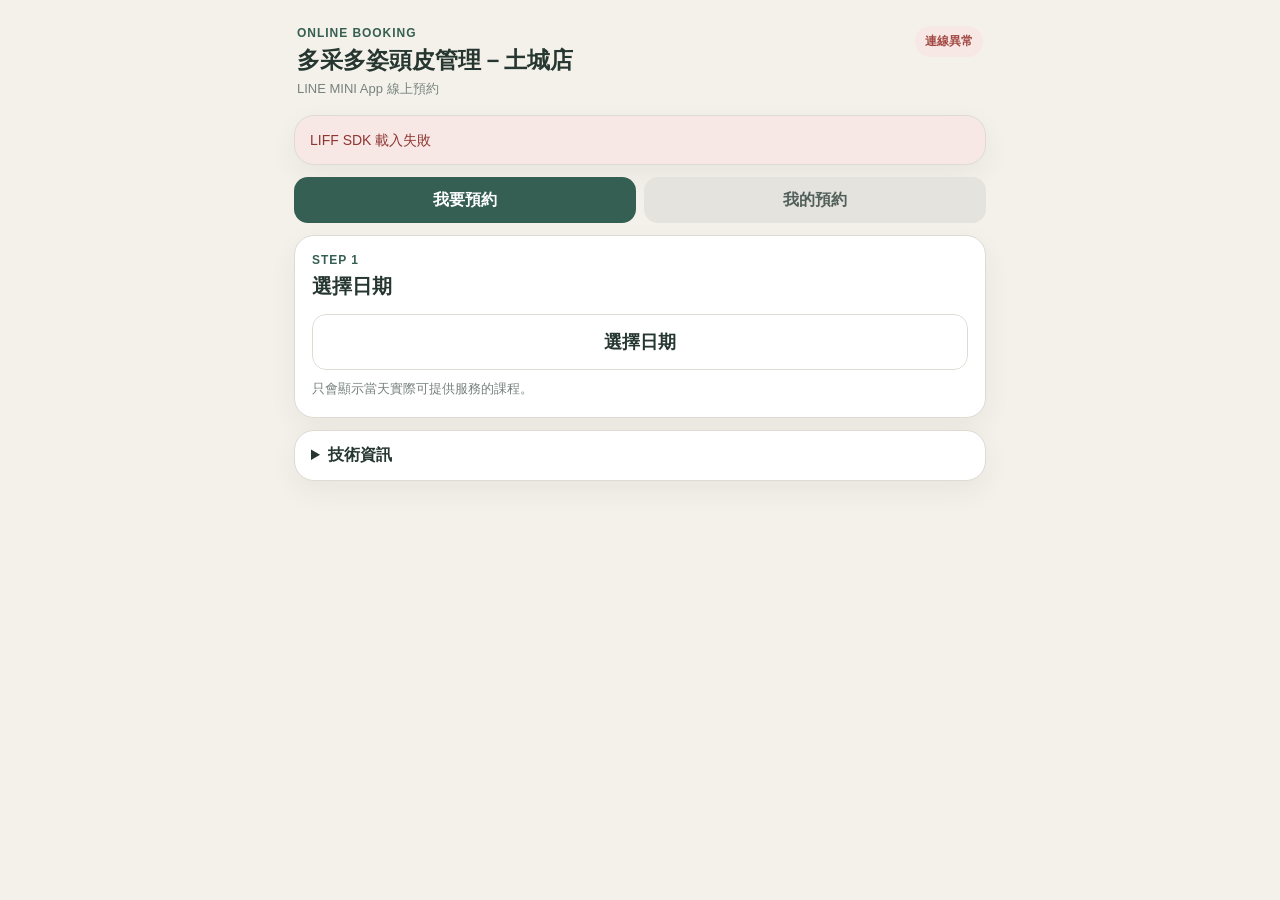
<file: index.html>
<!doctype html>
<html lang="zh-Hant">
<head>
  <meta charset="utf-8">
  <meta name="viewport" content="width=device-width,initial-scale=1,viewport-fit=cover">
  <meta name="theme-color" content="#f4f1ea">
  <title>多采多姿頭皮管理｜線上預約</title>
  <link rel="stylesheet" href="./style.css?v=3.4">
</head>
<body>
  <main class="app-shell">
    <header class="brand">
      <div>
        <p class="eyebrow">ONLINE BOOKING</p>
        <h1 id="appName">多采多姿頭皮管理－土城店</h1>
        <p class="muted">LINE MINI App 線上預約</p>
      </div>
      <div id="identityBadge" class="identity-badge">連線中</div>
    </header>

    <div id="globalMsg" class="notice hidden" aria-live="polite"></div>

    <section id="profileCard" class="profile-card hidden">
      <div class="avatar" id="avatar">客</div>
      <div class="profile-copy">
        <strong id="hello">您好</strong>
        <span id="bindingText">正在讀取會員資料</span>
      </div>
    </section>

    <nav class="tabs" aria-label="預約功能">
      <button id="tabBook" class="tab active" type="button">我要預約</button>
      <button id="tabMine" class="tab" type="button">我的預約</button>
    </nav>

    <section id="bookPage">
      <section class="card">
        <div class="step">STEP 1</div>
        <h2>選擇日期</h2>
        <div class="date-control">
          <div class="date-display" aria-hidden="true"><span id="dateDisplay">選擇日期</span></div>
          <input id="dateInput" type="date" aria-label="選擇預約日期">
        </div>
        <p class="hint">只會顯示當天實際可提供服務的課程。</p>
      </section>

      <section id="courseCard" class="card hidden">
        <div class="step">STEP 2</div>
        <h2>選擇課程</h2>
        <div id="courseList" class="course-list"></div>
      </section>

      <section id="slotCard" class="card hidden">
        <div class="step">STEP 3</div>
        <h2>選擇時間</h2>
        <div id="slotList" class="slot-grid"></div>
        <p class="hint">老師由系統依能力、排班與時段自動安排。</p>
      </section>

      <section id="contactCard" class="card hidden">
        <div class="step">STEP 4</div>
        <h2>預約資料</h2>
        <label for="nameInput">姓名</label>
        <input id="nameInput" type="text" autocomplete="name" placeholder="請輸入姓名">
        <label for="phoneInput">手機</label>
        <input id="phoneInput" type="tel" inputmode="numeric" autocomplete="tel" placeholder="09xxxxxxxx">
        <label for="noteInput">備註 <span class="muted">（選填）</span></label>
        <textarea id="noteInput" placeholder="例如：第一次來店、需特別留意事項"></textarea>
        <p class="member-note">首次預約送出時會自動建立會員編號，之後預約、購課與消課都會沿用同一個會員資料。</p>
      </section>

      <section id="confirmCard" class="card hidden">
        <div class="step">STEP 5</div>
        <h2>確認預約</h2>
        <div id="bookingSummary" class="summary"></div>
        <button id="bookBtn" class="primary-btn" type="button">確認送出預約</button>
      </section>
    </section>

    <section id="minePage" class="hidden">
      <section class="card">
        <div class="section-head">
          <div>
            <p class="step">BOOKINGS</p>
            <h2>我的預約</h2>
          </div>
          <button id="refreshMineBtn" class="mini-btn" type="button">重新整理</button>
        </div>
        <div id="mineList" class="loading">載入中…</div>
      </section>
    </section>

    <details class="debug-card">
      <summary>技術資訊</summary>
      <pre id="debugOutput">尚未初始化</pre>
    </details>
  </main>

  <script src="https://static.line-scdn.net/liff/edge/2/sdk.js"></script>
  <script src="./config.js?v=3.4"></script>
  <script src="./app.js?v=3.4"></script>
</body>
</html>
</file>
<file: style.css>
:root{--bg:#f4f1ea;--card:#fff;--ink:#263630;--muted:#77827d;--brand:#365f53;--brand-soft:#e8efec;--line:#dedbd3;--danger:#a24943;--danger-soft:#f7e8e6;--ok:#37684f;--ok-soft:#e8f2ec;--shadow:0 10px 28px rgba(39,52,47,.06)}
*{box-sizing:border-box}html{background:var(--bg)}body{margin:0;background:var(--bg);color:var(--ink);font-family:-apple-system,BlinkMacSystemFont,"Segoe UI","PingFang TC","Noto Sans TC",sans-serif}button,input,textarea{font:inherit}button{cursor:pointer}.hidden{display:none!important}.app-shell{width:min(720px,100%);margin:0 auto;padding:18px 14px 48px}.brand{display:flex;align-items:flex-start;justify-content:space-between;gap:14px;padding:8px 3px 17px}.brand h1{font-size:23px;line-height:1.25;margin:0 0 5px}.eyebrow,.step{margin:0 0 6px;color:var(--brand);font-size:12px;font-weight:850;letter-spacing:.08em}.muted,.hint{color:var(--muted)}.brand .muted{margin:0;font-size:13px}.identity-badge{flex:0 0 auto;border-radius:999px;padding:7px 10px;background:#e5e2dc;color:#69736f;font-size:12px;font-weight:800}.identity-badge.ok{background:var(--brand-soft);color:var(--brand)}.identity-badge.error{background:var(--danger-soft);color:var(--danger)}
.notice,.profile-card,.card,.debug-card{background:var(--card);border:1px solid var(--line);border-radius:20px;box-shadow:var(--shadow)}.notice{padding:13px 15px;margin-bottom:12px;font-size:14px;line-height:1.6}.notice.error{background:var(--danger-soft);color:#8e3632}.notice.ok{background:var(--ok-soft);color:var(--ok)}.profile-card{display:flex;align-items:center;gap:11px;padding:13px 15px;margin-bottom:12px}.avatar{width:44px;height:44px;border-radius:50%;display:grid;place-items:center;background:var(--brand-soft);color:var(--brand);font-weight:900}.profile-copy strong,.profile-copy span{display:block}.profile-copy span{margin-top:3px;color:var(--muted);font-size:12px}.tabs{display:grid;grid-template-columns:1fr 1fr;gap:8px;margin-bottom:12px}.tab{border:0;border-radius:14px;min-height:46px;background:#e5e3de;color:#52605b;font-weight:800}.tab.active{background:var(--brand);color:white}.card{padding:17px;margin-bottom:12px;min-width:0;overflow:hidden}.card h2{font-size:20px;margin:0 0 14px}.hint{font-size:13px;line-height:1.6;margin:9px 0 0}label{display:block;font-size:13px;font-weight:800;margin:13px 0 7px}input,textarea{display:block;width:100%;min-width:0;max-width:100%;box-sizing:border-box;border:1px solid var(--line);border-radius:13px;background:white;color:var(--ink);font-size:16px;padding:12px;outline:none}input{min-height:48px}textarea{min-height:82px;resize:vertical}input:focus,textarea:focus{border-color:var(--brand);box-shadow:0 0 0 3px rgba(54,95,83,.09)}
.course-list{display:grid;gap:9px}.course-option{width:100%;display:flex;justify-content:space-between;gap:14px;align-items:center;text-align:left;border:1px solid var(--line);border-radius:15px;background:white;color:var(--ink);padding:14px}.course-option.selected{border:2px solid var(--brand);background:var(--brand-soft)}.course-name{display:block;font-weight:850}.course-meta{display:block;color:var(--muted);font-size:12px;margin-top:5px}.course-price{font-style:normal;color:var(--brand);font-weight:850;white-space:nowrap}.slot-grid{display:grid;grid-template-columns:repeat(4,1fr);gap:8px}.slot{min-height:44px;border:1px solid var(--line);border-radius:12px;background:white;color:var(--ink);font-weight:750}.slot.selected{border-color:var(--brand);background:var(--brand);color:white}.primary-btn,.secondary-btn{width:100%;min-height:50px;border:0;border-radius:14px;margin-top:14px;font-weight:850}.primary-btn{background:var(--brand);color:white}.secondary-btn{background:var(--brand-soft);color:var(--brand)}.primary-btn:disabled,.secondary-btn:disabled{opacity:.5;cursor:not-allowed}.summary{border-radius:14px;background:#f8f7f3;padding:14px;line-height:1.85;font-size:14px}.section-head{display:flex;align-items:flex-start;justify-content:space-between;gap:10px}.mini-btn{border:0;border-radius:10px;background:var(--brand-soft);color:var(--brand);padding:8px 10px;font-size:12px;font-weight:800}.booking-item{padding:14px 0;border-top:1px solid var(--line)}.booking-item:first-child{border-top:0;padding-top:0}.booking-top{display:flex;align-items:center;justify-content:space-between;gap:10px}.booking-date{font-weight:850}.status{display:inline-block;border-radius:999px;background:#edf1ef;padding:4px 8px;font-size:12px}.booking-course{margin-top:7px;color:var(--muted);font-size:14px}.cancel-btn{width:100%;min-height:42px;margin-top:10px;border:0;border-radius:12px;background:var(--danger-soft);color:var(--danger);font-weight:800}.loading,.empty{text-align:center;color:var(--muted);padding:24px 8px}.debug-card{padding:14px 16px;margin-top:12px}.debug-card summary{font-weight:800;cursor:pointer}.debug-card pre{white-space:pre-wrap;overflow-wrap:anywhere;font-size:11px;line-height:1.55;background:#f7f6f2;border-radius:12px;padding:12px}
@media(max-width:480px){.slot-grid{grid-template-columns:repeat(3,1fr)}.brand{align-items:center}.identity-badge{font-size:11px}.course-option{align-items:flex-start}.course-price{font-size:13px}}

.member-note{margin:13px 0 0;padding:12px 13px;border-radius:13px;background:var(--brand-soft);color:var(--brand);font-size:12px;line-height:1.65}


/* V2.3 iOS date picker alignment fix: the native input is transparent overlay, visual frame is ours. */
.date-control{position:relative;width:100%;min-width:0;height:56px;margin:0;overflow:hidden;border-radius:14px}
.date-display{position:absolute;inset:0;display:flex;align-items:center;justify-content:center;border:1px solid var(--line);border-radius:14px;background:#fff;color:var(--ink);font-size:18px;font-weight:700;line-height:1;pointer-events:none}
#dateInput{position:absolute;inset:0;width:100%;height:100%;min-width:0;max-width:none;margin:0;padding:0;border:0;border-radius:14px;opacity:0;cursor:pointer;-webkit-appearance:none;appearance:none}
#dateInput::-webkit-date-and-time-value{text-align:center}
.date-control:focus-within .date-display{border-color:var(--brand);box-shadow:0 0 0 3px rgba(54,95,83,.09)}
.tab:disabled,.mini-btn:disabled{opacity:.55;cursor:not-allowed}
.loading-inline{display:inline-flex;align-items:center;gap:8px}
.member-note{overflow-wrap:anywhere}
@media(max-width:480px){.date-control{height:54px}.date-display{font-size:17px}}
</file>
